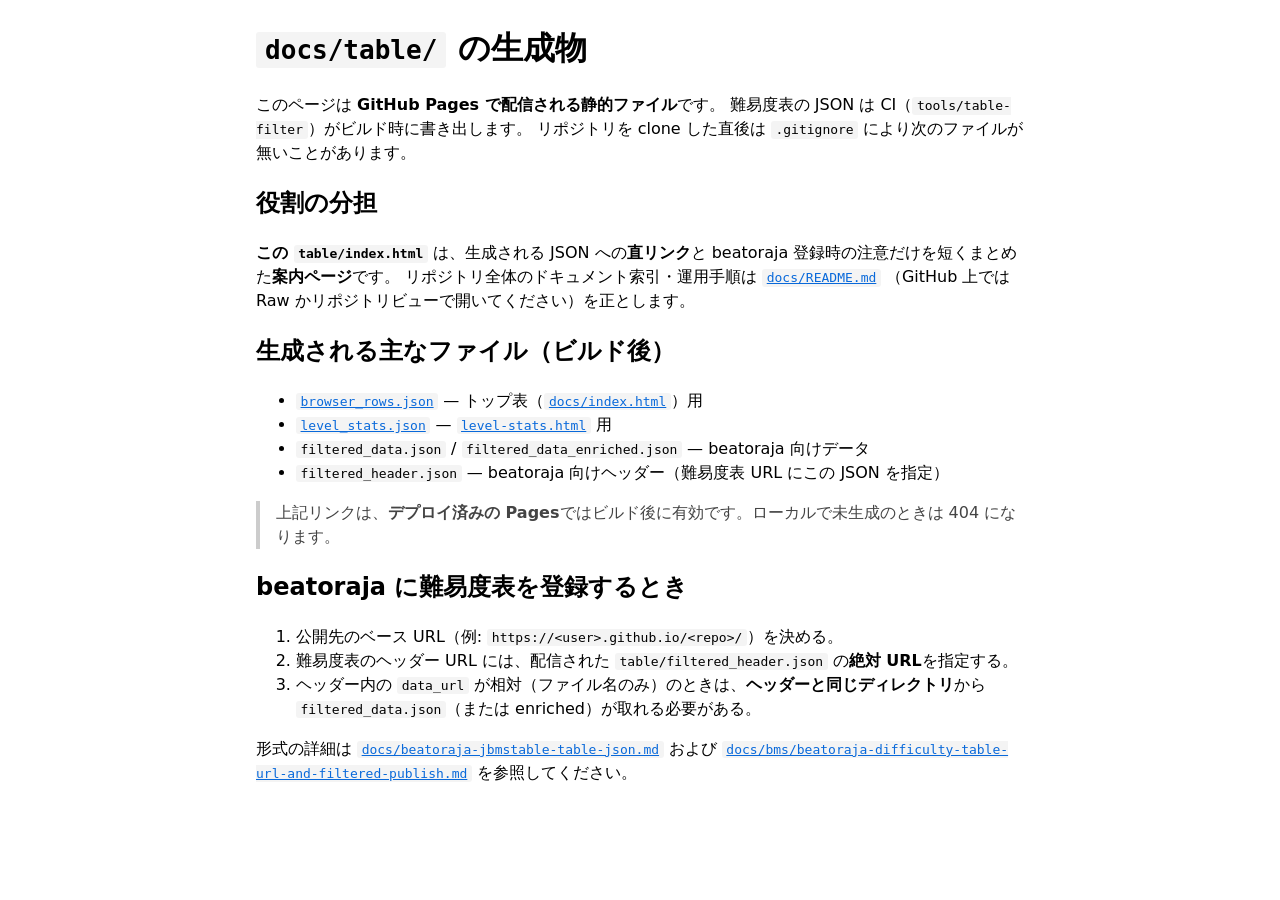
<file: docs/table/index.html>
<!DOCTYPE html>
<html lang="ja">
<head>
  <meta charset="utf-8" />
  <meta name="viewport" content="width=device-width, initial-scale=1" />
  <title>table/ 生成物の案内</title>
  <style>
    body { font-family: system-ui, sans-serif; max-width: 48rem; margin: 1.5rem auto; padding: 0 1rem; line-height: 1.5; }
    code { background: #f4f4f4; padding: 0.1em 0.35em; border-radius: 3px; }
    a { color: #0969da; }
    .note { border-left: 4px solid #ccc; padding-left: 1rem; margin: 1rem 0; color: #444; }
  </style>
</head>
<body>
  <h1><code>docs/table/</code> の生成物</h1>
  <p>
    このページは <strong>GitHub Pages で配信される静的ファイル</strong>です。
    難易度表の JSON は CI（<code>tools/table-filter</code>）がビルド時に書き出します。
    リポジトリを clone した直後は <code>.gitignore</code> により次のファイルが無いことがあります。
  </p>

  <h2>役割の分担</h2>
  <p>
    <strong>この <code>table/index.html</code></strong> は、生成される JSON への<strong>直リンク</strong>と
    beatoraja 登録時の注意だけを短くまとめた<strong>案内ページ</strong>です。
    リポジトリ全体のドキュメント索引・運用手順は <a href="../README.md"><code>docs/README.md</code></a>
    （GitHub 上では Raw かリポジトリビューで開いてください）を正とします。
  </p>

  <h2>生成される主なファイル（ビルド後）</h2>
  <ul>
    <li><a href="./browser_rows.json"><code>browser_rows.json</code></a> — トップ表（<a href="../index.html"><code>docs/index.html</code></a>）用</li>
    <li><a href="./level_stats.json"><code>level_stats.json</code></a> — <a href="../level-stats.html"><code>level-stats.html</code></a> 用</li>
    <li><code>filtered_data.json</code> / <code>filtered_data_enriched.json</code> — beatoraja 向けデータ</li>
    <li><code>filtered_header.json</code> — beatoraja 向けヘッダー（難易度表 URL にこの JSON を指定）</li>
  </ul>
  <p class="note">
    上記リンクは、<strong>デプロイ済みの Pages</strong>ではビルド後に有効です。ローカルで未生成のときは 404 になります。
  </p>

  <h2>beatoraja に難易度表を登録するとき</h2>
  <ol>
    <li>公開先のベース URL（例: <code>https://&lt;user&gt;.github.io/&lt;repo&gt;/</code>）を決める。</li>
    <li>難易度表のヘッダー URL には、配信された <code>table/filtered_header.json</code> の<strong>絶対 URL</strong>を指定する。</li>
    <li>ヘッダー内の <code>data_url</code> が相対（ファイル名のみ）のときは、<strong>ヘッダーと同じディレクトリ</strong>から <code>filtered_data.json</code>（または enriched）が取れる必要がある。</li>
  </ol>
  <p>
    形式の詳細は <a href="../beatoraja-jbmstable-table-json.md"><code>docs/beatoraja-jbmstable-table-json.md</code></a> および
    <a href="../bms/beatoraja-difficulty-table-url-and-filtered-publish.md"><code>docs/bms/beatoraja-difficulty-table-url-and-filtered-publish.md</code></a> を参照してください。
  </p>
</body>
</html>
</file>
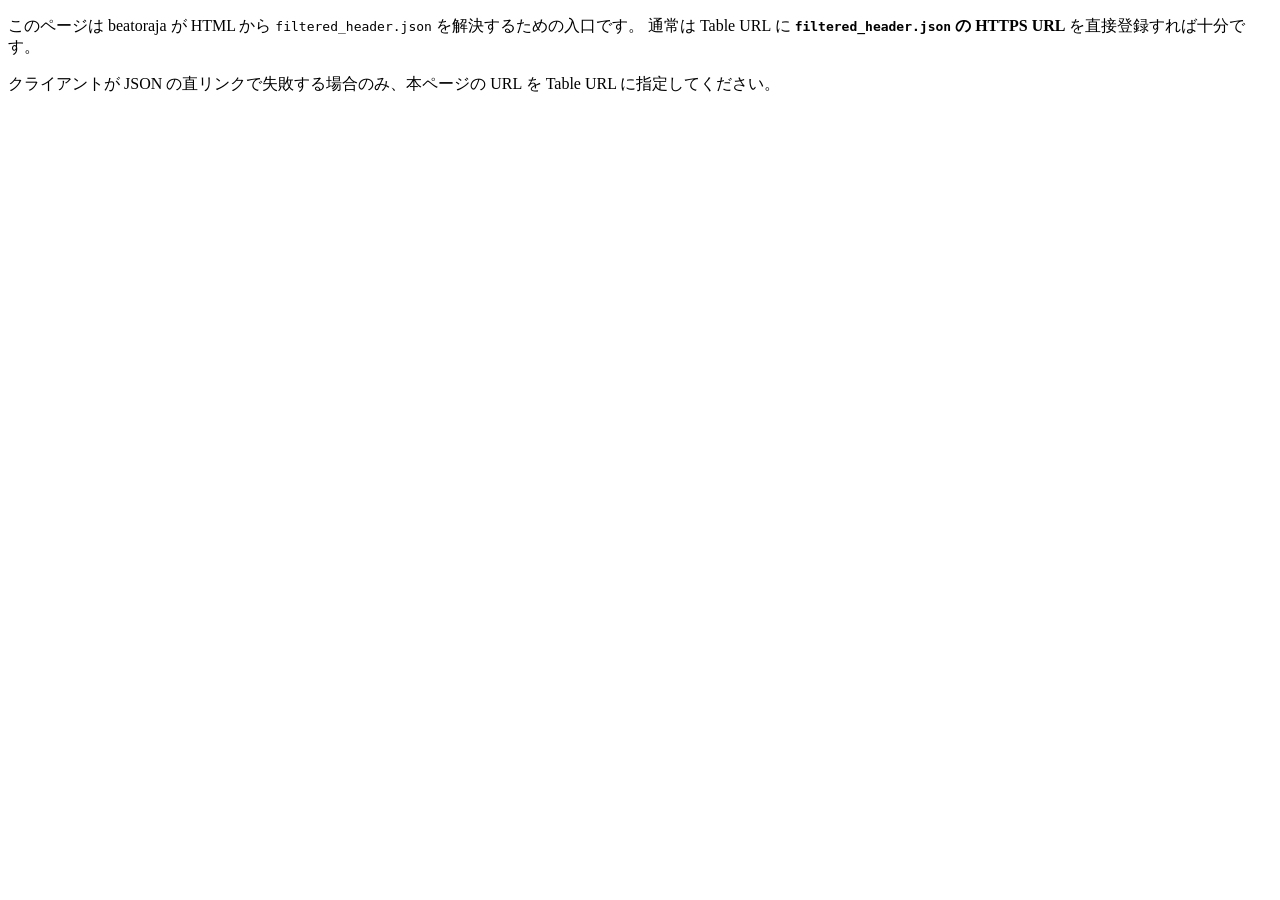
<file: docs/table/bmstable.html>
<!DOCTYPE html>
<html lang="ja">
<head>
  <meta charset="utf-8" />
  <meta name="bmstable" content="filtered_header.json" />
  <meta name="viewport" content="width=device-width, initial-scale=1" />
  <title>難易度表（filtered）</title>
</head>
<body>
  <p>
    このページは beatoraja が HTML から <code>filtered_header.json</code> を解決するための入口です。
    通常は Table URL に <strong><code>filtered_header.json</code> の HTTPS URL</strong> を直接登録すれば十分です。
  </p>
  <p>
    クライアントが JSON の直リンクで失敗する場合のみ、本ページの URL を Table URL に指定してください。
  </p>
</body>
</html>
</file>
